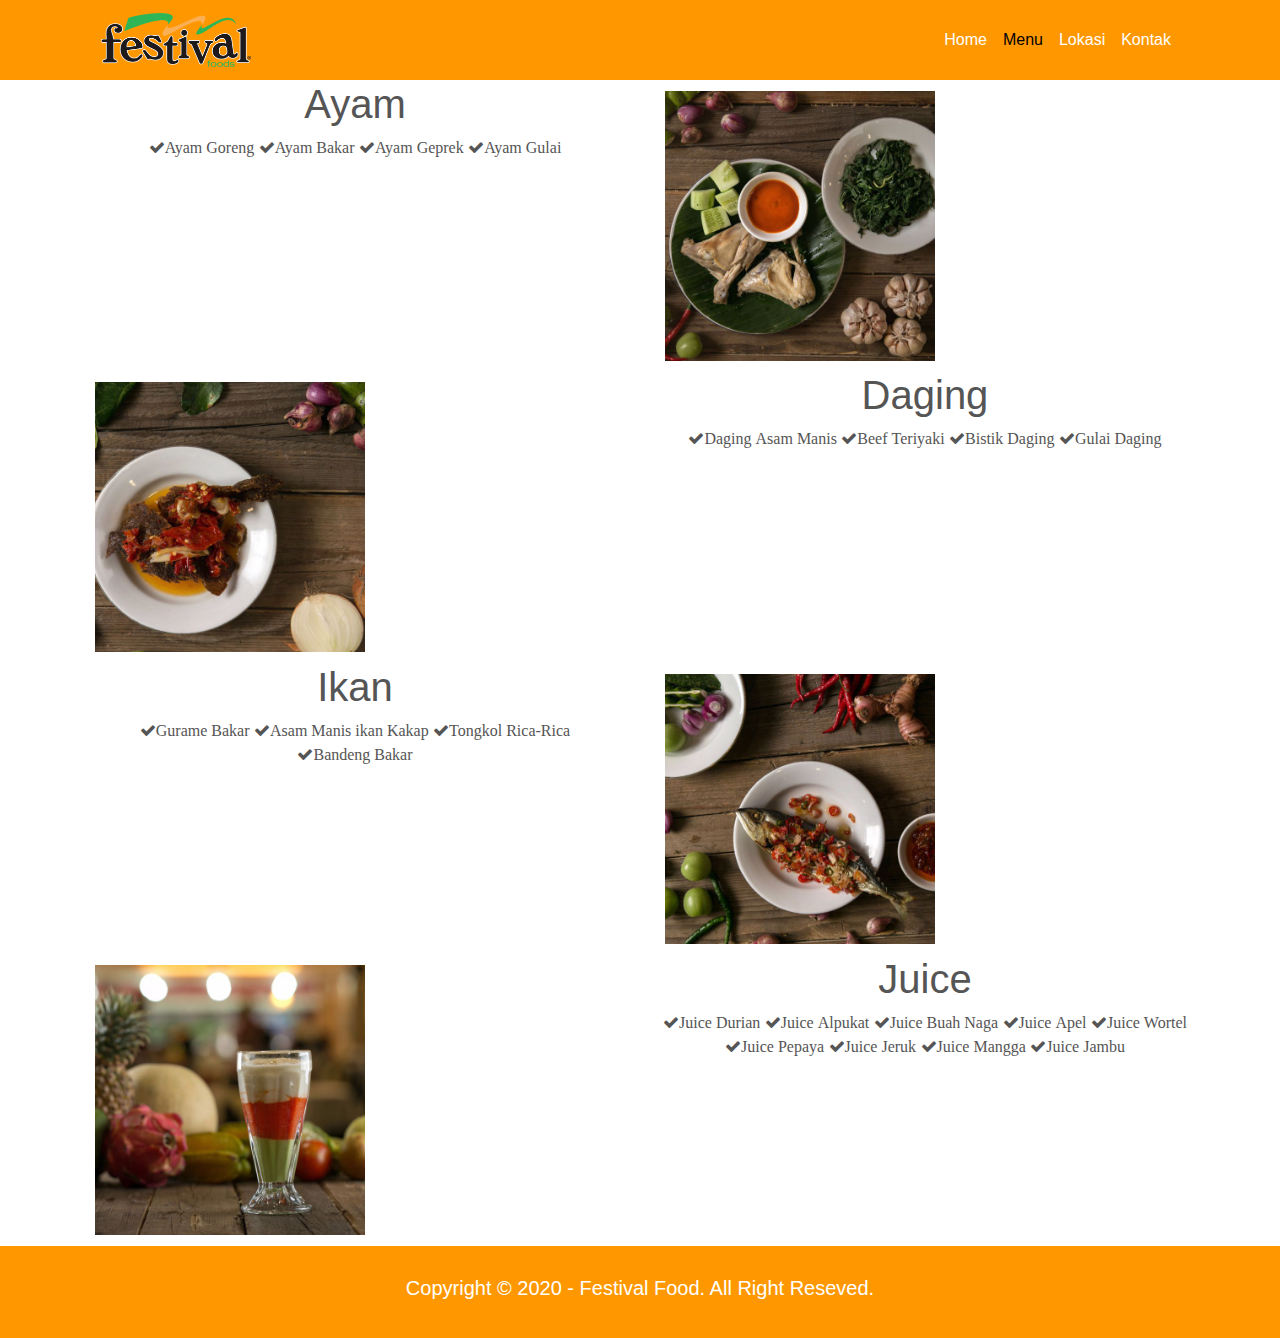
<file: index.html>
<!DOCTYPE html>
<html>
<head>
	<title></title>
	<meta name="viewport" content="width=device-width, initial-scale=1.0">
	<link rel="stylesheet" type="text/css" href="style.css">
	<link rel="stylesheet" type="text/css" href="https://stackpath.bootstrapcdn.com/font-awesome/4.7.0/css/font-awesome.min.css">
	<link rel="stylesheet" href="https://cdn.jsdelivr.net/npm/bootstrap@4.5.3/dist/css/bootstrap.min.css">
	<script src="https://code.jquery.com/jquery-3.5.1.slim.min.js"></script>
<script src="https://cdn.jsdelivr.net/npm/bootstrap@4.5.3/dist/js/bootstrap.bundle.min.js"></script> 
</head>
<body>
	<div class="menu-bar">
		 <div class="container">
		 	<nav class="navbar navbar-expand-lg">
  <a class="navbar-brand" href="#"><img src="food logo.png"></a>
  <button class="navbar-toggler" type="button" data-toggle="collapse" data-target="#navbarNav" aria-controls="navbarNav" aria-expanded="false" aria-label="Toggle navigation">
    <i class="fa fa-bars"></i>
  </button>
  <div class="collapse navbar-collapse" id="navbarNav">
    <ul class="navbar-nav ml-auto text-right">
      <li class="nav-item ">
        <a class="nav-link " href="Home.html">Home</a>
      </li>
      <li class="nav-item">
        <a class="nav-link active" href="menu.html">Menu</a>
      </li>
      <li class="nav-item">
        <a class="nav-link" href="lokasi.html">Lokasi</a>
      </li>
      <li class="nav-item">
        <a class="nav-link" href="kontak.html">Kontak</a>
      </li>
    </ul>
  </div>
</nav>
		 </div>
	</div>
	<div class="container bnn">
		<div class="row">
			<div class="col-md-6 text-center">
				<h1>Ayam</h1>
				<i class="fa fa-check">Ayam Goreng</i>
				<i class="fa fa-check">Ayam Bakar</i>
				<i class="fa fa-check">Ayam Geprek</i>
				<i class="fa fa-check">Ayam Gulai</i>
			</div>
			<div class="col-md-6">
				<img src="ayam.jpg">
			</div>
			<div class="col-md-6">
				<img src="daging.jpg">
			</div>
			<div class="col-md-6 text-center">
				<h1>Daging</h1>
				<i class="fa fa-check">Daging Asam Manis</i>
				<i class="fa fa-check">Beef Teriyaki</i>
				<i class="fa fa-check">Bistik Daging</i>
				<i class="fa fa-check">Gulai Daging</i>
			</div>
			<div class="col-md-6 text-center">
				<h1>Ikan</h1>
				<i class="fa fa-check">Gurame Bakar</i>
				<i class="fa fa-check">Asam Manis ikan Kakap</i>
				<i class="fa fa-check">Tongkol Rica-Rica</i>
				<i class="fa fa-check">Bandeng Bakar</i>
			</div>
			<div class="col-md-6">
				<img src="ikan.jpg">
			</div>
			<div class="col-md-6">
				<img src="jus.jpg">
			</div>
			<div class="col-md-6 text-center">
				<h1>Juice</h1>
				<i class="fa fa-check">Juice Durian</i>
				<i class="fa fa-check">Juice Alpukat</i>
				<i class="fa fa-check">Juice Buah Naga</i>
				<i class="fa fa-check">Juice Apel</i>
				<i class="fa fa-check">Juice Wortel</i>
				<i class="fa fa-check">Juice Pepaya</i>
				<i class="fa fa-check">Juice Jeruk</i>
				<i class="fa fa-check">Juice Mangga</i>
				<i class="fa fa-check">Juice Jambu</i>
			</div>
		</div>
	</div>
	<footer>
		<div class="container text-center">
			<h5>Copyright &copy; 2020 - Festival Food. All Right Reseved.</h5>
		</div>
	</footer>

</body>
</html>
</file>
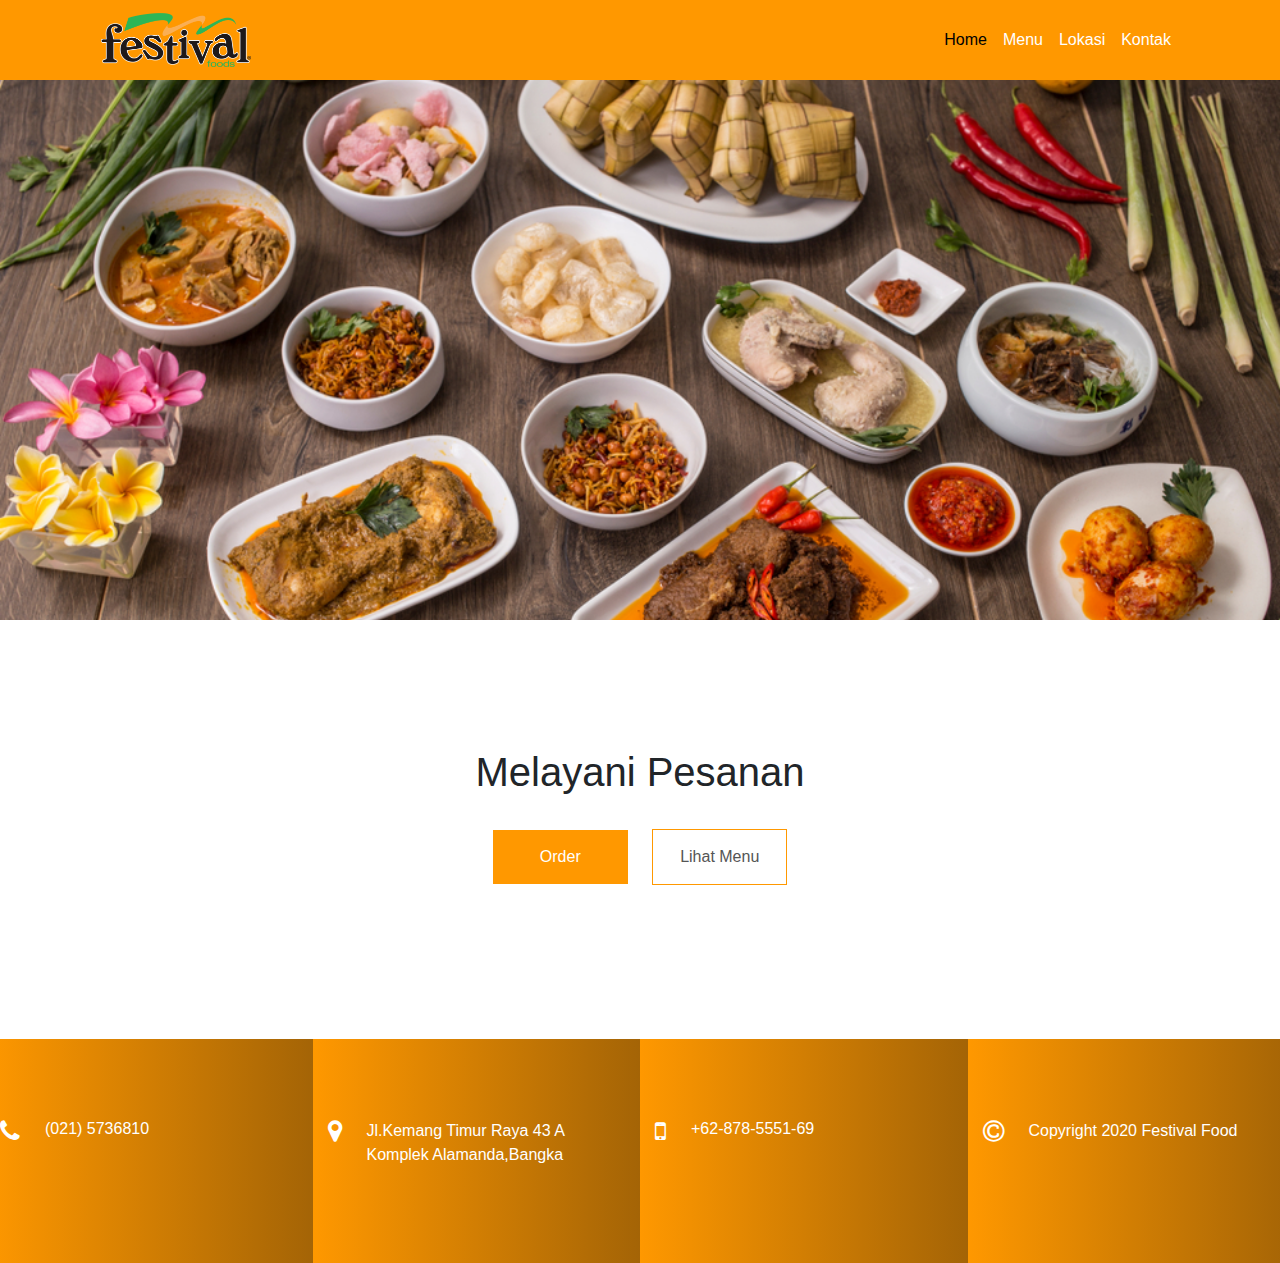
<file: Home.html>
<!DOCTYPE html>
<html>
<head>
	<title></title>
	<meta name="viewport" content="width=device-width, initial-scale=1.0">
	<link rel="stylesheet" type="text/css" href="style.css">
	<link rel="stylesheet" type="text/css" href="https://stackpath.bootstrapcdn.com/font-awesome/4.7.0/css/font-awesome.min.css">
	<link rel="stylesheet" href="https://cdn.jsdelivr.net/npm/bootstrap@4.5.3/dist/css/bootstrap.min.css">
	<script src="https://code.jquery.com/jquery-3.5.1.slim.min.js"></script>
<script src="https://cdn.jsdelivr.net/npm/bootstrap@4.5.3/dist/js/bootstrap.bundle.min.js"></script> 
</head>
<body>
	<div class="menu-bar">
		 <div class="container">
		 	<nav class="navbar navbar-expand-lg">
  <a class="navbar-brand" href="Home.html"><img src="food logo.png"></a>
  <button class="navbar-toggler" type="button" data-toggle="collapse" data-target="#navbarNav" aria-controls="navbarNav" aria-expanded="false" aria-label="Toggle navigation">
    <i class="fa fa-bars"></i>
  </button>
  <div class="collapse navbar-collapse" id="navbarNav">
    <ul class="navbar-nav ml-auto text-right">
      <li class="nav-item ">
        <a class="nav-link active" href="Home.html">Home</a>
      </li>
      <li class="nav-item">
        <a class="nav-link" href="menu.html">Menu</a>
      </li>
      <li class="nav-item">
        <a class="nav-link" href="lokasi.html">Lokasi</a>
      </li>
      <li class="nav-item">
        <a class="nav-link" href="kontak.html">Kontak</a>
      </li>
    </ul>
  </div>
</nav>
		 </div>
	</div>
	<section class="banner">
		
	</section>
	<div class="info text-center" class="container">
		<h1>Melayani Pesanan</h1>
		<a href="order.html">Order</a>
		<a href="menu.html" class="second-btn">Lihat Menu</a>
	</div>
	<div class="row">
		<div class="col-md-3 footer-widget">
			<i class="fa fa-phone"></i>
			<div class="footer-text">
				<h6>(021) 5736810</h6>
			</div>
		</div>
		<div class="col-md-3 footer-widget">
			<i class="fa fa-map-marker"></i>
			<div class="footer-text">
				<p>Jl.Kemang Timur Raya 43 A Komplek Alamanda,Bangka</p>
			</div>
		</div>
		<div class="col-md-3 footer-widget">
			<i class="fa fa-mobile"></i>
			<div class="footer-text">
				<h6>+62-878-5551-69</h6>
			</div>
		</div>
		<div class="col-md-3 footer-widget">
			<i class="fa fa-copyright"></i>
			<div class="footer-text">
				<p>Copyright 2020 Festival Food</p>
			</div>
		</div>
	</div>

</body>
</html>
</file>
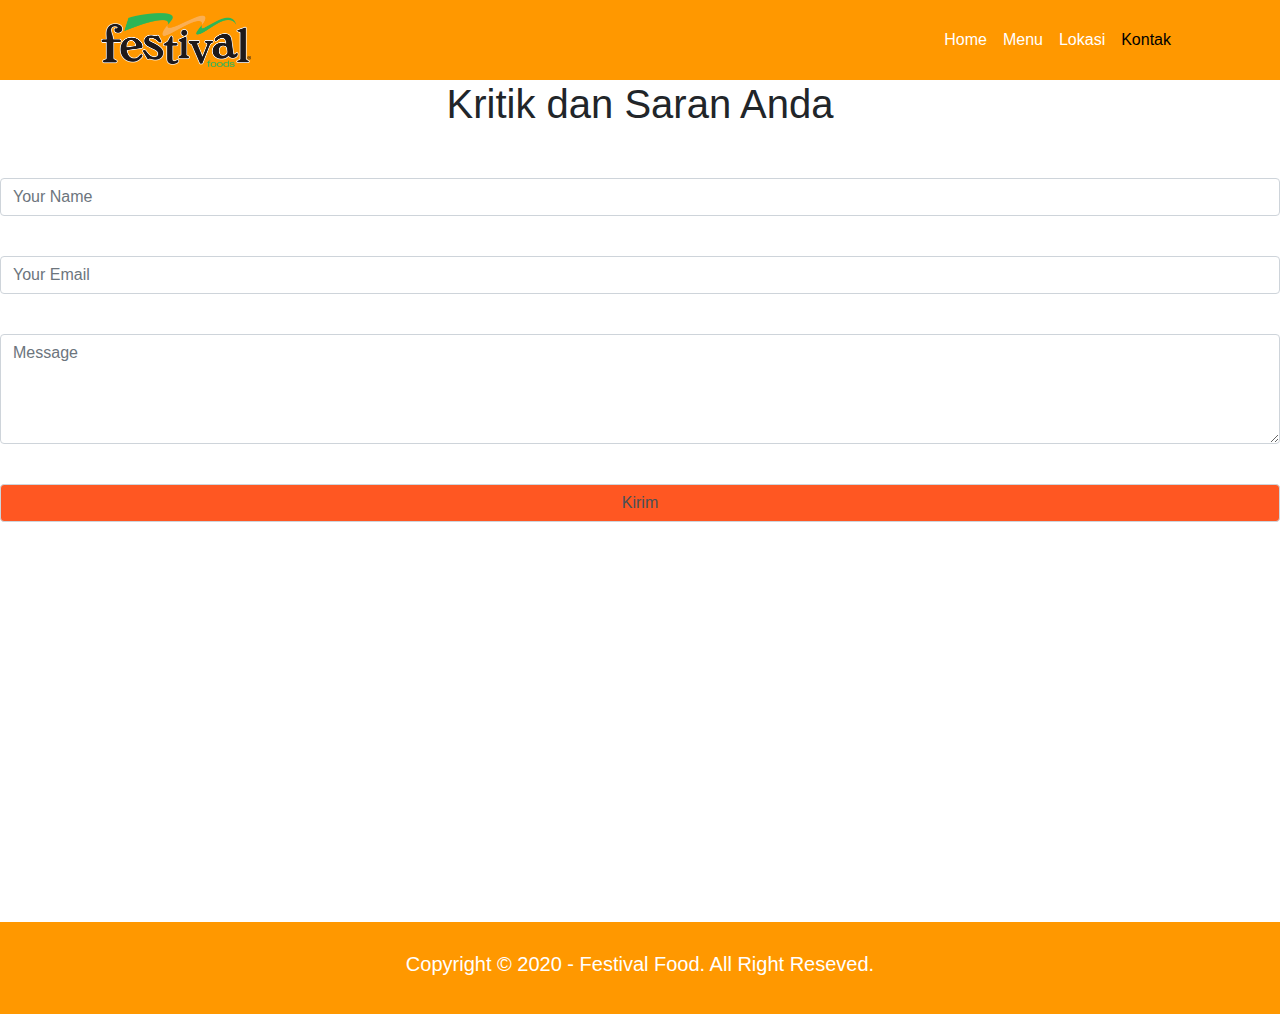
<file: kontak.html>
<!DOCTYPE html>
<html>
<head>
	<title></title>
	<meta name="viewport" content="width=device-width, initial-scale=1.0">
	<link rel="stylesheet" type="text/css" href="style.css">
	<link rel="stylesheet" type="text/css" href="https://stackpath.bootstrapcdn.com/font-awesome/4.7.0/css/font-awesome.min.css">
	<link rel="stylesheet" href="https://cdn.jsdelivr.net/npm/bootstrap@4.5.3/dist/css/bootstrap.min.css">
	<script src="https://code.jquery.com/jquery-3.5.1.slim.min.js"></script>
<script src="https://cdn.jsdelivr.net/npm/bootstrap@4.5.3/dist/js/bootstrap.bundle.min.js"></script> 
</head>
<body>
	<div class="menu-bar">
		 <div class="container">
		 	<nav class="navbar navbar-expand-lg">
  <a class="navbar-brand" href="#"><img src="food logo.png"></a>
  <button class="navbar-toggler" type="button" data-toggle="collapse" data-target="#navbarNav" aria-controls="navbarNav" aria-expanded="false" aria-label="Toggle navigation">
    <i class="fa fa-bars"></i>
  </button>
  <div class="collapse navbar-collapse" id="navbarNav">
    <ul class="navbar-nav ml-auto text-right">
      <li class="nav-item ">
        <a class="nav-link " href="Home.html">Home</a>
      </li>
      <li class="nav-item">
        <a class="nav-link " href="menu.html">Menu</a>
      </li>
      <li class="nav-item">
        <a class="nav-link " href="lokasi.html">Lokasi</a>
      </li>
      <li class="nav-item">
        <a class="nav-link active" href="kontak.html">Kontak</a>
      </li>
    </ul>
  </div>
</nav>
		 </div>
	</div>
    <h1 class="text-center">Kritik dan Saran Anda</h1>
    <div class="contact-form">
      <form id="contact-form" method="post" action="">
        <input type="text" name="name" class="form-control" placeholder="Your Name" required=""><br>

        <input type="email" name="email" class="form-control" placeholder="Your Email" required=""><br>

        <textarea name="message" class="form-control" placeholder="Message" rows="4" required=""></textarea><br>
        <input type="submit" name="" class="form-control submit" value="Kirim">
      </form>
      
    </div>
  <footer>
    <div class="container text-center">
      <h5>Copyright &copy; 2020 - Festival Food. All Right Reseved.</h5>
    </div>
  </footer>

</body>
</html>
</file>
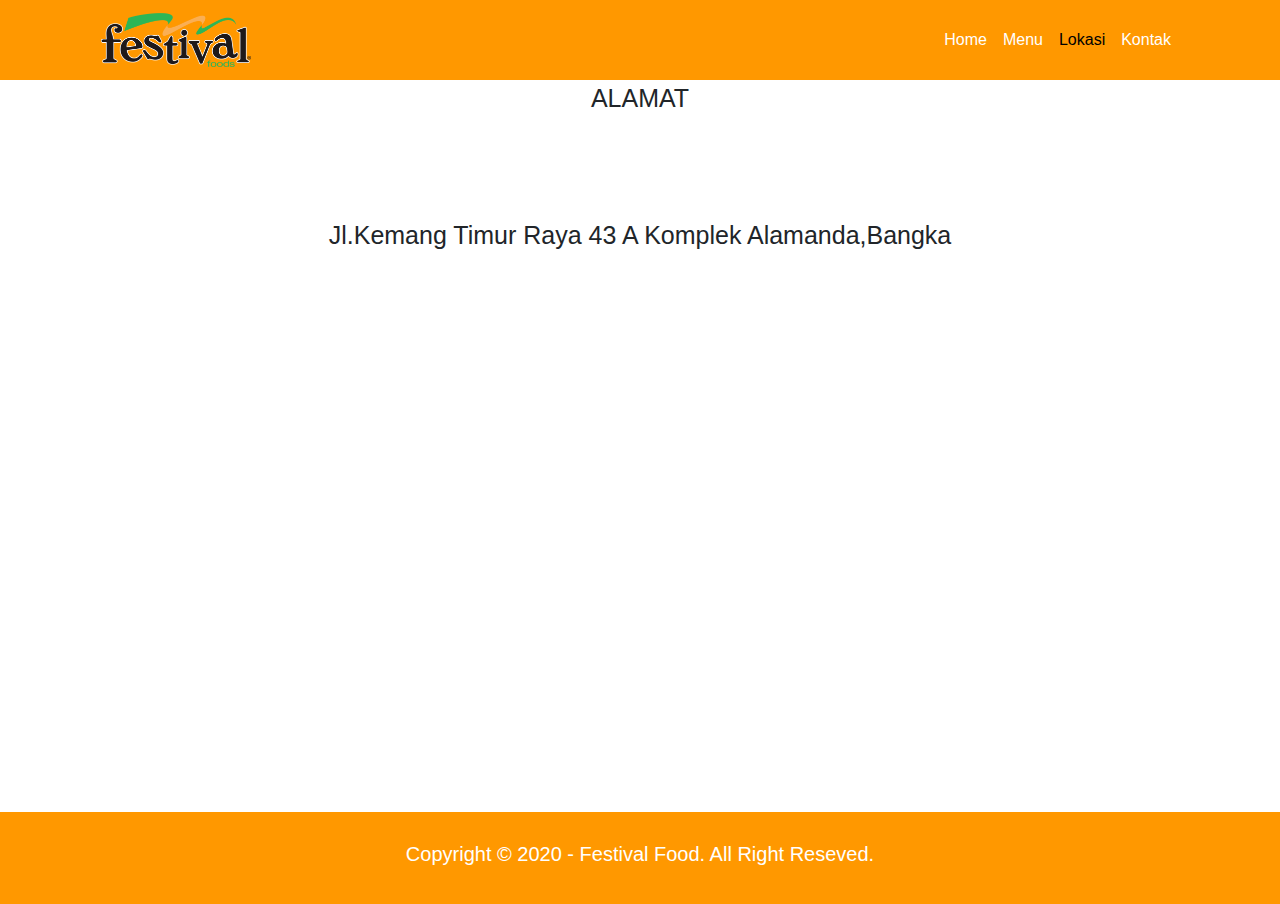
<file: lokasi.html>
<!DOCTYPE html>
<html>
<head>
	<title></title>
	<meta name="viewport" content="width=device-width, initial-scale=1.0">
	<link rel="stylesheet" type="text/css" href="style.css">
	<link rel="stylesheet" type="text/css" href="https://stackpath.bootstrapcdn.com/font-awesome/4.7.0/css/font-awesome.min.css">
	<link rel="stylesheet" href="https://cdn.jsdelivr.net/npm/bootstrap@4.5.3/dist/css/bootstrap.min.css">
	<script src="https://code.jquery.com/jquery-3.5.1.slim.min.js"></script>
<script src="https://cdn.jsdelivr.net/npm/bootstrap@4.5.3/dist/js/bootstrap.bundle.min.js"></script> 
</head>
<body>
	<div class="menu-bar">
		 <div class="container">
		 	<nav class="navbar navbar-expand-lg">
  <a class="navbar-brand" href="#"><img src="food logo.png"></a>
  <button class="navbar-toggler" type="button" data-toggle="collapse" data-target="#navbarNav" aria-controls="navbarNav" aria-expanded="false" aria-label="Toggle navigation">
    <i class="fa fa-bars"></i>
  </button>
  <div class="collapse navbar-collapse" id="navbarNav">
    <ul class="navbar-nav ml-auto text-right">
      <li class="nav-item ">
        <a class="nav-link " href="Home.html">Home</a>
      </li>
      <li class="nav-item">
        <a class="nav-link " href="menu.html">Menu</a>
      </li>
      <li class="nav-item">
        <a class="nav-link active" href="lokasi.html">Lokasi</a>
      </li>
      <li class="nav-item">
        <a class="nav-link" href="kontak.html">Kontak</a>
      </li>
    </ul>
  </div>
</nav>
		 </div>
	</div>
  <section class="ad text-center font">ALAMAT</section>
  <section class="text-center font">Jl.Kemang Timur Raya 43 A Komplek Alamanda,Bangka</section>
  <section class=" ad text-center">
    <iframe src="https://www.google.com/maps/embed?pb=!1m18!1m12!1m3!1d1655.476305079453!2d106.82268088520283!3d-6.271560544167668!2m3!1f0!2f0!3f0!3m2!1i1024!2i768!4f13.1!3m3!1m2!1s0x2e69f2267d2d3593%3A0x61ed9add2905e7d7!2skomplek%20alamanda!5e0!3m2!1sen!2sid!4v1606440682645!5m2!1sen!2sid" width="100%" height="450" frameborder="0" style="border:0;" allowfullscreen="" aria-hidden="false" tabindex="0"></iframe>
  </section>
  <footer>
    <div class="container text-center">
      <h5>Copyright &copy; 2020 - Festival Food. All Right Reseved.</h5>
    </div>
  </footer>

</body>
</html>
</file>
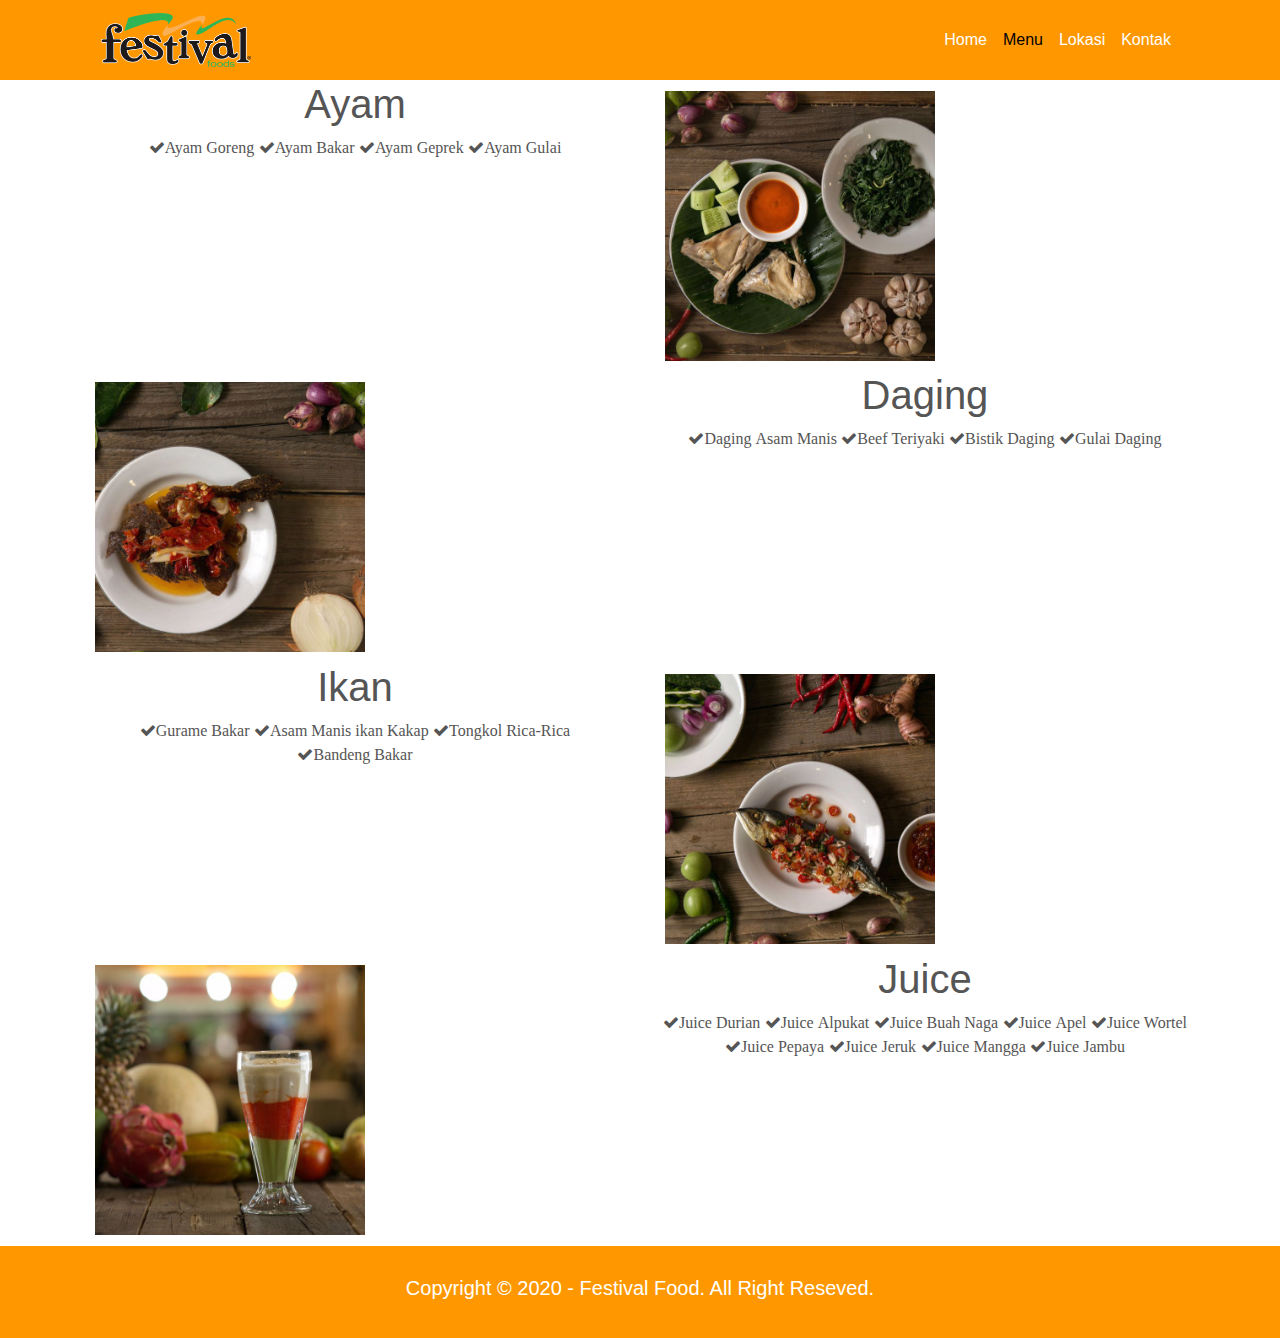
<file: menu.html>
<!DOCTYPE html>
<html>
<head>
	<title></title>
	<meta name="viewport" content="width=device-width, initial-scale=1.0">
	<link rel="stylesheet" type="text/css" href="style.css">
	<link rel="stylesheet" type="text/css" href="https://stackpath.bootstrapcdn.com/font-awesome/4.7.0/css/font-awesome.min.css">
	<link rel="stylesheet" href="https://cdn.jsdelivr.net/npm/bootstrap@4.5.3/dist/css/bootstrap.min.css">
	<script src="https://code.jquery.com/jquery-3.5.1.slim.min.js"></script>
<script src="https://cdn.jsdelivr.net/npm/bootstrap@4.5.3/dist/js/bootstrap.bundle.min.js"></script> 
</head>
<body>
	<div class="menu-bar">
		 <div class="container">
		 	<nav class="navbar navbar-expand-lg">
  <a class="navbar-brand" href="#"><img src="food logo.png"></a>
  <button class="navbar-toggler" type="button" data-toggle="collapse" data-target="#navbarNav" aria-controls="navbarNav" aria-expanded="false" aria-label="Toggle navigation">
    <i class="fa fa-bars"></i>
  </button>
  <div class="collapse navbar-collapse" id="navbarNav">
    <ul class="navbar-nav ml-auto text-right">
      <li class="nav-item ">
        <a class="nav-link " href="Home.html">Home</a>
      </li>
      <li class="nav-item">
        <a class="nav-link active" href="menu.html">Menu</a>
      </li>
      <li class="nav-item">
        <a class="nav-link" href="lokasi.html">Lokasi</a>
      </li>
      <li class="nav-item">
        <a class="nav-link" href="kontak.html">Kontak</a>
      </li>
    </ul>
  </div>
</nav>
		 </div>
	</div>
	<div class="container bnn">
		<div class="row">
			<div class="col-md-6 text-center">
				<h1>Ayam</h1>
				<i class="fa fa-check">Ayam Goreng</i>
				<i class="fa fa-check">Ayam Bakar</i>
				<i class="fa fa-check">Ayam Geprek</i>
				<i class="fa fa-check">Ayam Gulai</i>
			</div>
			<div class="col-md-6">
				<img src="ayam.jpg">
			</div>
			<div class="col-md-6">
				<img src="daging.jpg">
			</div>
			<div class="col-md-6 text-center">
				<h1>Daging</h1>
				<i class="fa fa-check">Daging Asam Manis</i>
				<i class="fa fa-check">Beef Teriyaki</i>
				<i class="fa fa-check">Bistik Daging</i>
				<i class="fa fa-check">Gulai Daging</i>
			</div>
			<div class="col-md-6 text-center">
				<h1>Ikan</h1>
				<i class="fa fa-check">Gurame Bakar</i>
				<i class="fa fa-check">Asam Manis ikan Kakap</i>
				<i class="fa fa-check">Tongkol Rica-Rica</i>
				<i class="fa fa-check">Bandeng Bakar</i>
			</div>
			<div class="col-md-6">
				<img src="ikan.jpg">
			</div>
			<div class="col-md-6">
				<img src="jus.jpg">
			</div>
			<div class="col-md-6 text-center">
				<h1>Juice</h1>
				<i class="fa fa-check">Juice Durian</i>
				<i class="fa fa-check">Juice Alpukat</i>
				<i class="fa fa-check">Juice Buah Naga</i>
				<i class="fa fa-check">Juice Apel</i>
				<i class="fa fa-check">Juice Wortel</i>
				<i class="fa fa-check">Juice Pepaya</i>
				<i class="fa fa-check">Juice Jeruk</i>
				<i class="fa fa-check">Juice Mangga</i>
				<i class="fa fa-check">Juice Jambu</i>
			</div>
		</div>
	</div>
	<footer>
		<div class="container text-center">
			<h5>Copyright &copy; 2020 - Festival Food. All Right Reseved.</h5>
		</div>
	</footer>

</body>
</html>
</file>
<file: style.css>
*{
	margin: 0;
	padding: 0;
}
.menu-bar{
	min-height: 8%;
	background: #ff9800;
}
.menu-bar img {
	width: 150px;
}
.nav-link{
	color: #fff;
}
.nav-link:hover {
	color: #000;
}
.active {
	color: #000;
}
.navbar-toggler .fa {
	color: #fff;
}
.navbar-toggler {
	outline: none;
}
.banner{
	height: 60vh;
	background-image: url('banner.jpg');
	background-size: cover;
}
.info {
	margin: 10% auto;
}
.info h1 {
	font-size: 40px;
}
.info a {
	width: 135px;
	color: #fff;
	padding: 15px 25px;
	margin: 2% 10px;
	background:#ff9800; 
	display: inline-block;
	text-decoration: none;
}
.info .second-btn {
	border: 1px solid #ff9800;
	background: transparent;
	color: #555;
	transition: 0.5s;
}
.info .second-btn:hover{
	background: #ff9800;
	color: #fff;
}
.footer-widget {
	min-height: 20%;
	background-image: linear-gradient(to right, #ff9800, #a46406);
	padding: 80px;
	display: inline-flex;
	color: #fff;
}
.footer-text{
	padding-left: 25px;
}
.footer-widget .fa{
	font-size: 25px
}
.row{
	margin: 0
}
.bnn{
	min-height: 77%;
	color: #555;
}
.bnn img {
	width: 50%;
}
.col-md-6 img {
	margin: 2% 10px;
}
footer {
	color:#fff;
	padding: 30px 0;
	background-color: #ff9800
}
.ad {
	margin-bottom: 100px;
}
.font{
	font-size: 25px;
}
form {
	margin-top: 50px;
}
.form-control{
	width: 600px;
	background:transparent;
	border: none;
	outline: none;
	border-bottom: 1px solid gray;
	color: #fff;
	font-size: 18px;
	margin-bottom: 16px;
}
input{
	height: 45px;
}
form .submit {
	background:#ff5722;
	margin-bottom: 400px;
}
</file>
